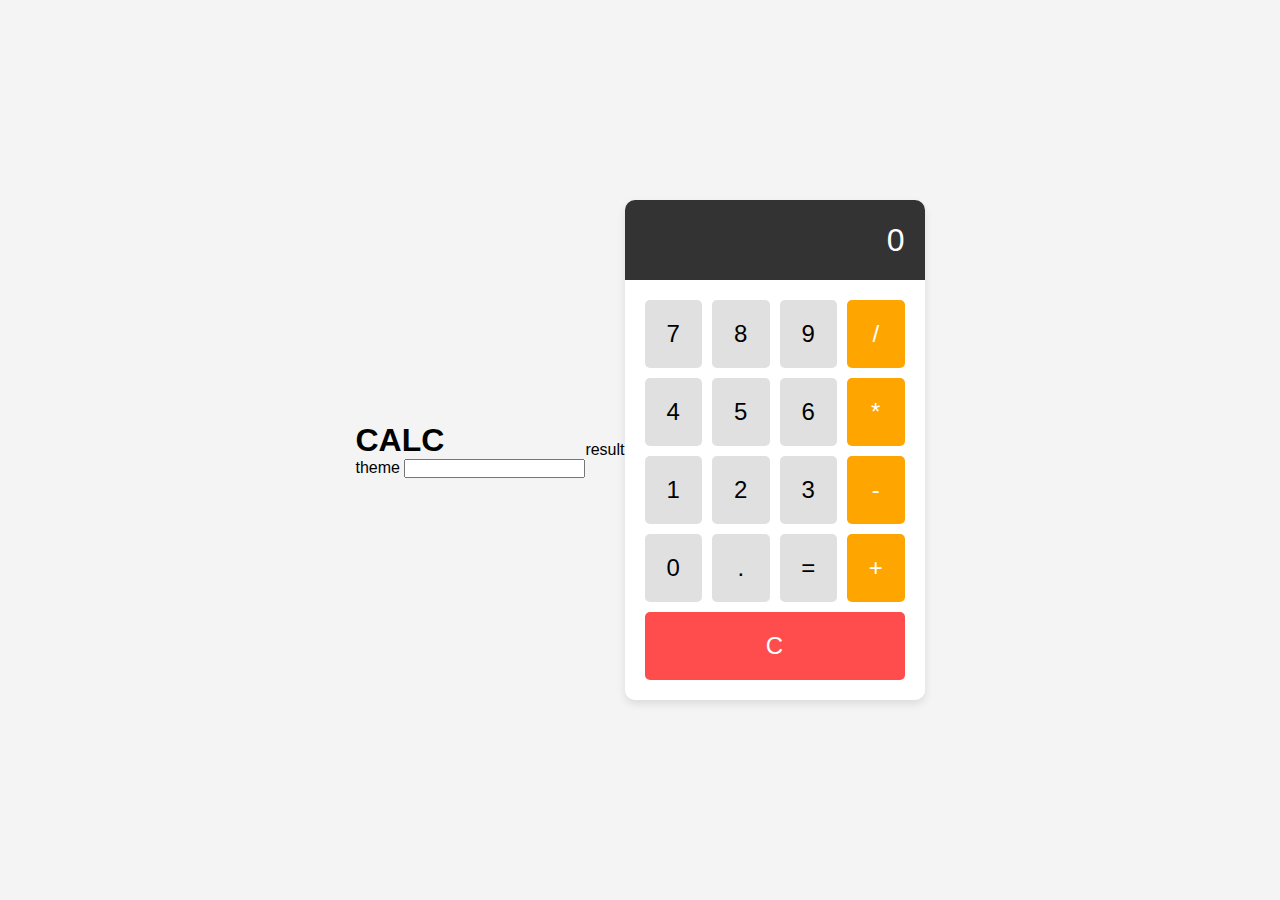
<file: index01.html>
<!DOCTYPE html>
<html lang="en">
  <head>
    <meta charset="UTF-8" />
    <meta name="viewport" content="width=device-width, initial-scale=1.0" />
    <title>Document</title>
    <link rel="stylesheet" href="index01.css" />
  </head>
  <body>
    <header>
      <h1>CALC</h1>
      <input:reset>theme</input:reset>
      <input type="number" name="theme" id="[1,2,3]" />
    </header>
    <nav><p>result</p></nav>
    <div class="calculator">
      <div class="display" id="display">0</div>
      <div class="buttons">
        <button class="button">7</button>
        <button class="button">8</button>
        <button class="button">9</button>
        <button class="button operator">/</button>

        <button class="button">4</button>
        <button class="button">5</button>
        <button class="button">6</button>
        <button class="button operator">*</button>

        <button class="button">1</button>
        <button class="button">2</button>
        <button class="button">3</button>
        <button class="button operator">-</button>

        <button class="button">0</button>
        <button class="button">.</button>
        <button class="button">=</button>
        <button class="button operator">+</button>

        <button class="button clear" colspan="4">C</button>
      </div>
    </div>
  </body>
</html>
</file>
<file: index01.css>
* {
  box-sizing: border-box;
  margin: 0;
  padding: 0;
}

body {
  display: flex;
  justify-content: center;
  align-items: center;
  height: 100vh;
  font-family: Arial, sans-serif;
  background-color: #f4f4f4;
}

.calculator {
  display: flex;
  flex-direction: column;
  width: 300px;
  border-radius: 10px;
  overflow: hidden;
  box-shadow: 0 4px 8px rgba(0, 0, 0, 0.1);
}

.display {
  background-color: #333;
  color: #fff;
  font-size: 2rem;
  text-align: right;
  padding: 20px;
  height: 80px;
  display: flex;
  align-items: center;
  justify-content: flex-end;
}

.buttons {
  display: grid;
  grid-template-columns: repeat(4, 1fr);
  gap: 10px;
  padding: 20px;
  background-color: #fff;
}

.button {
  background-color: #e0e0e0;
  border: none;
  padding: 20px;
  font-size: 1.5rem;
  border-radius: 5px;
  cursor: pointer;
  transition: background-color 0.3s;
}

.button:hover {
  background-color: #d4d4d4;
}

.operator {
  background-color: #ffa500;
  color: #fff;
}

.operator:hover {
  background-color: #ff8c00;
}

.clear {
  grid-column: span 4;
  background-color: #ff4d4d;
  color: white;
}

.clear:hover {
  background-color: #ff3333;
}

/* Mobile Styles */
@media (max-width: 600px) {
  .calculator {
    width: 100%;
    max-width: 400px;
  }

  .button {
    padding: 15px;
    font-size: 1.2rem;
  }

  .display {
    font-size: 1.5rem;
    padding: 15px;
  }
}
</file>
